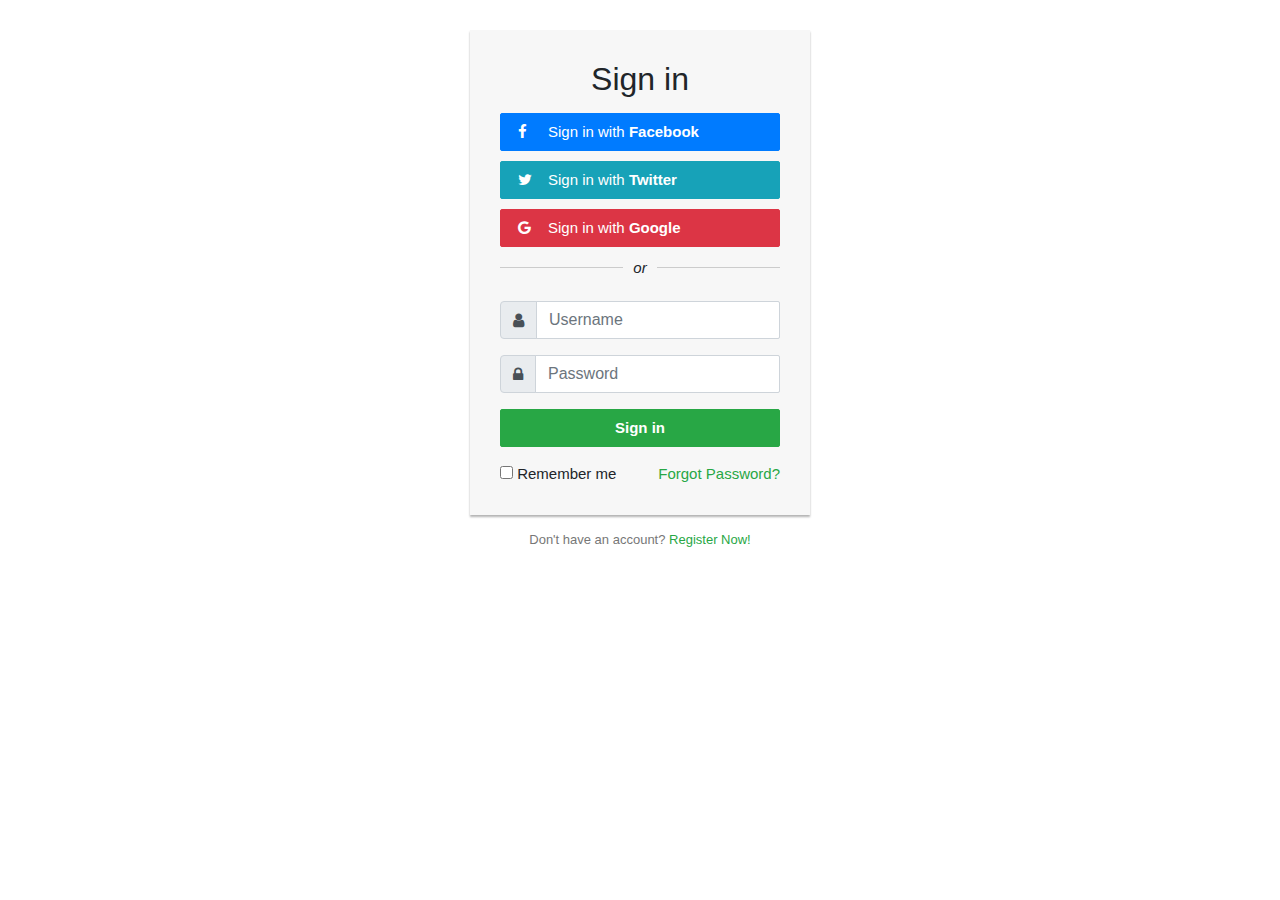
<file: signup.html>
<!DOCTYPE html>
<html lang="en">
<head>
<meta charset="utf-8">
<meta name="viewport" content="width=device-width, initial-scale=1, shrink-to-fit=no">
<title>Bootstrap Sign in Form with Social Login Buttons</title>
<link rel="stylesheet" href="https://stackpath.bootstrapcdn.com/bootstrap/4.5.0/css/bootstrap.min.css">
<link rel="stylesheet" href="https://maxcdn.bootstrapcdn.com/font-awesome/4.7.0/css/font-awesome.min.css">
<script src="https://code.jquery.com/jquery-3.5.1.min.js"></script>
<script src="https://cdn.jsdelivr.net/npm/popper.js@1.16.0/dist/umd/popper.min.js"></script>
<script src="https://stackpath.bootstrapcdn.com/bootstrap/4.5.0/js/bootstrap.min.js"></script>
<style>
.login-form {
    width: 340px;
    margin: 30px auto;
  	font-size: 15px;
}
.login-form form {
    margin-bottom: 15px;
    background: #f7f7f7;
    box-shadow: 0px 2px 2px rgba(0, 0, 0, 0.3);
    padding: 30px;
}
.login-form h2 {
    margin: 0 0 15px;
}
.login-form .hint-text {
    color: #777;
    padding-bottom: 15px;
    text-align: center;
  	font-size: 13px; 
}
.form-control, .btn {
    min-height: 38px;
    border-radius: 2px;
}
.login-btn {        
    font-size: 15px;
    font-weight: bold;
}
.or-seperator {
    margin: 20px 0 10px;
    text-align: center;
    border-top: 1px solid #ccc;
}
.or-seperator i {
    padding: 0 10px;
    background: #f7f7f7;
    position: relative;
    top: -11px;
    z-index: 1;
}
.social-btn .btn {
    margin: 10px 0;
    font-size: 15px;
    text-align: left; 
    line-height: 24px;       
}
.social-btn .btn i {
    float: left;
    margin: 4px 15px  0 5px;
    min-width: 15px;
}
.input-group-addon .fa{
    font-size: 18px;
}
</style>
</head>
<body>
<div class="login-form">
    <form action="/examples/actions/confirmation.php" method="post">
        <h2 class="text-center">Sign in</h2>		
        <div class="text-center social-btn">
            <a href="#" class="btn btn-primary btn-block"><i class="fa fa-facebook"></i> Sign in with <b>Facebook</b></a>
            <a href="#" class="btn btn-info btn-block"><i class="fa fa-twitter"></i> Sign in with <b>Twitter</b></a>
			<a href="#" class="btn btn-danger btn-block"><i class="fa fa-google"></i> Sign in with <b>Google</b></a>
        </div>
		<div class="or-seperator"><i>or</i></div>
        <div class="form-group">
        	<div class="input-group">                
                <div class="input-group-prepend">
                    <span class="input-group-text">
                        <span class="fa fa-user"></span>
                    </span>                    
                </div>
                <input type="text" class="form-control" name="username" placeholder="Username" required="required">
            </div>
        </div>
		<div class="form-group">
            <div class="input-group">
                <div class="input-group-prepend">
                    <span class="input-group-text">
                        <i class="fa fa-lock"></i>
                    </span>                    
                </div>
                <input type="password" class="form-control" name="password" placeholder="Password" required="required">
            </div>
        </div>        
        <div class="form-group">
            <button type="submit" class="btn btn-success btn-block login-btn">Sign in</button>
        </div>
        <div class="clearfix">
            <label class="float-left form-check-label"><input type="checkbox"> Remember me</label>
            <a href="#" class="float-right text-success">Forgot Password?</a>
        </div>  
        
    </form>
    <div class="hint-text">Don't have an account? <a href="#" class="text-success">Register Now!</a></div>
</div>
</body>
</html>
</file>
